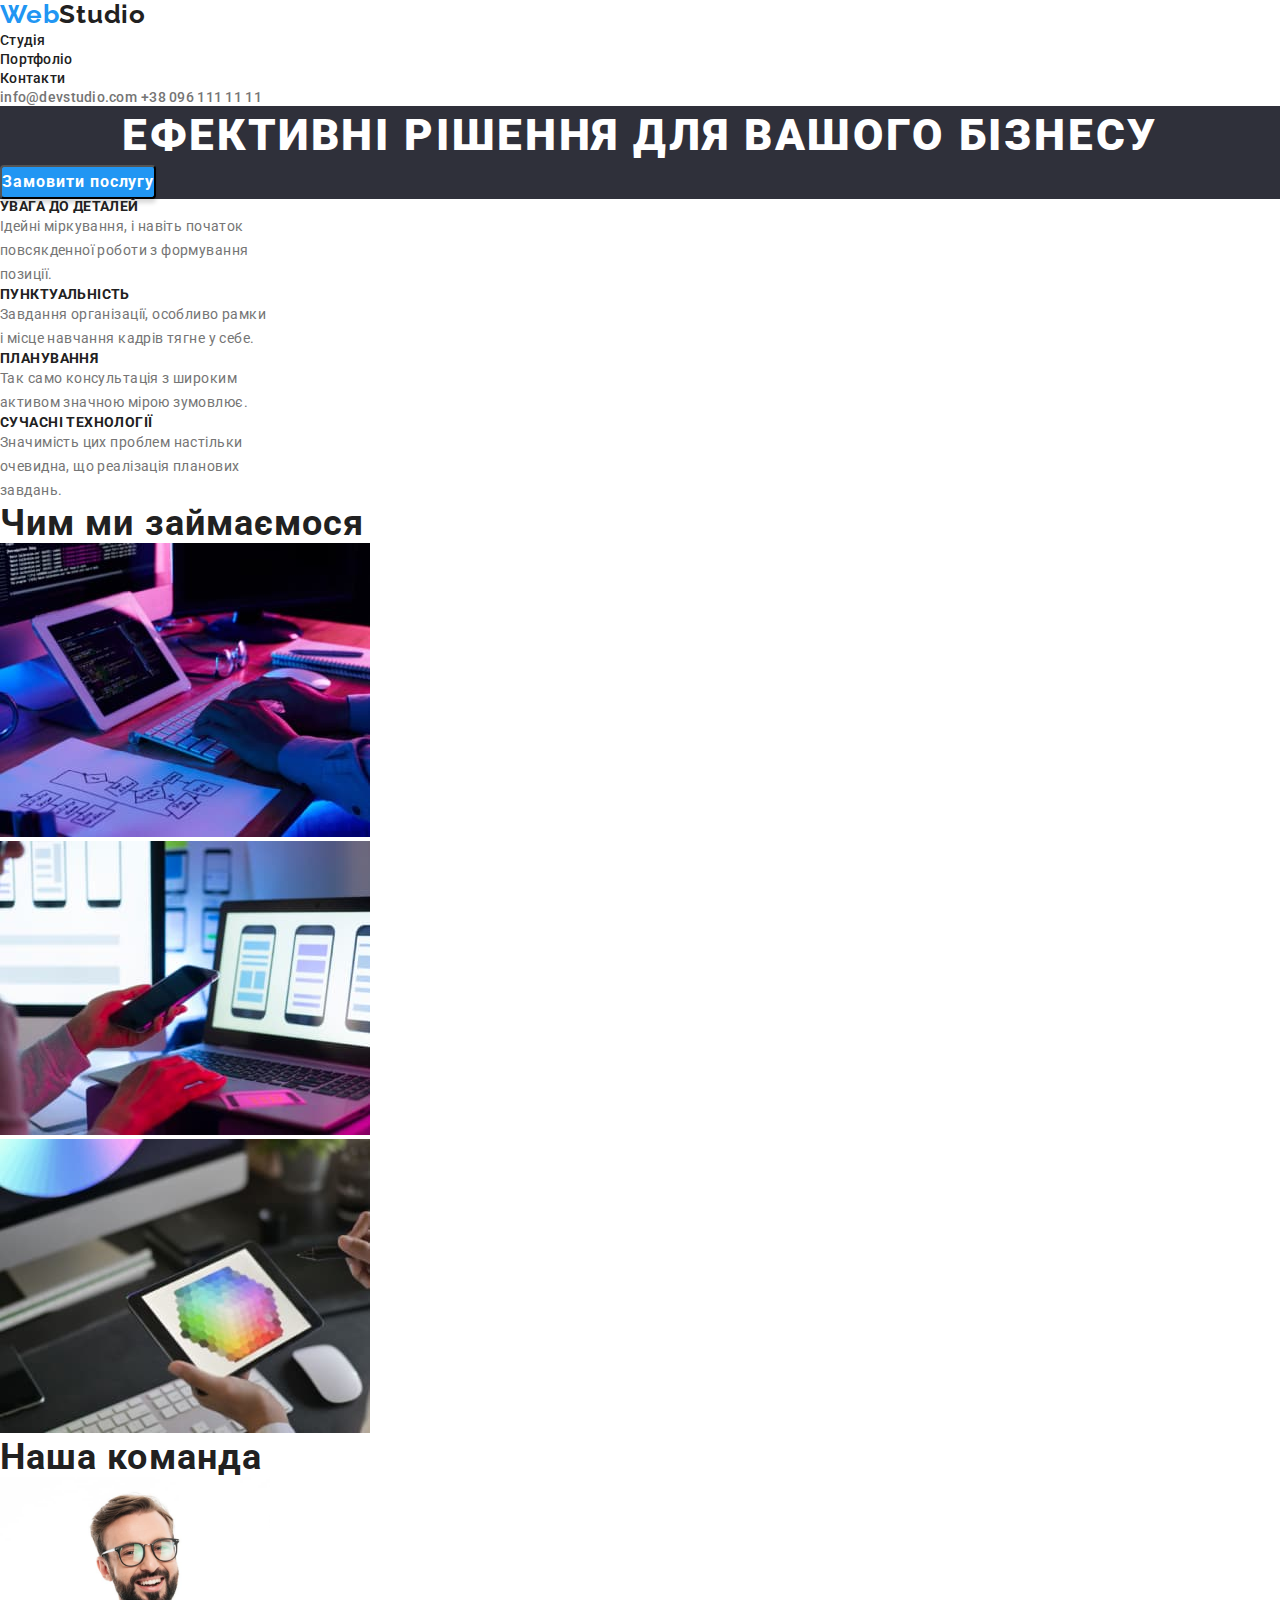
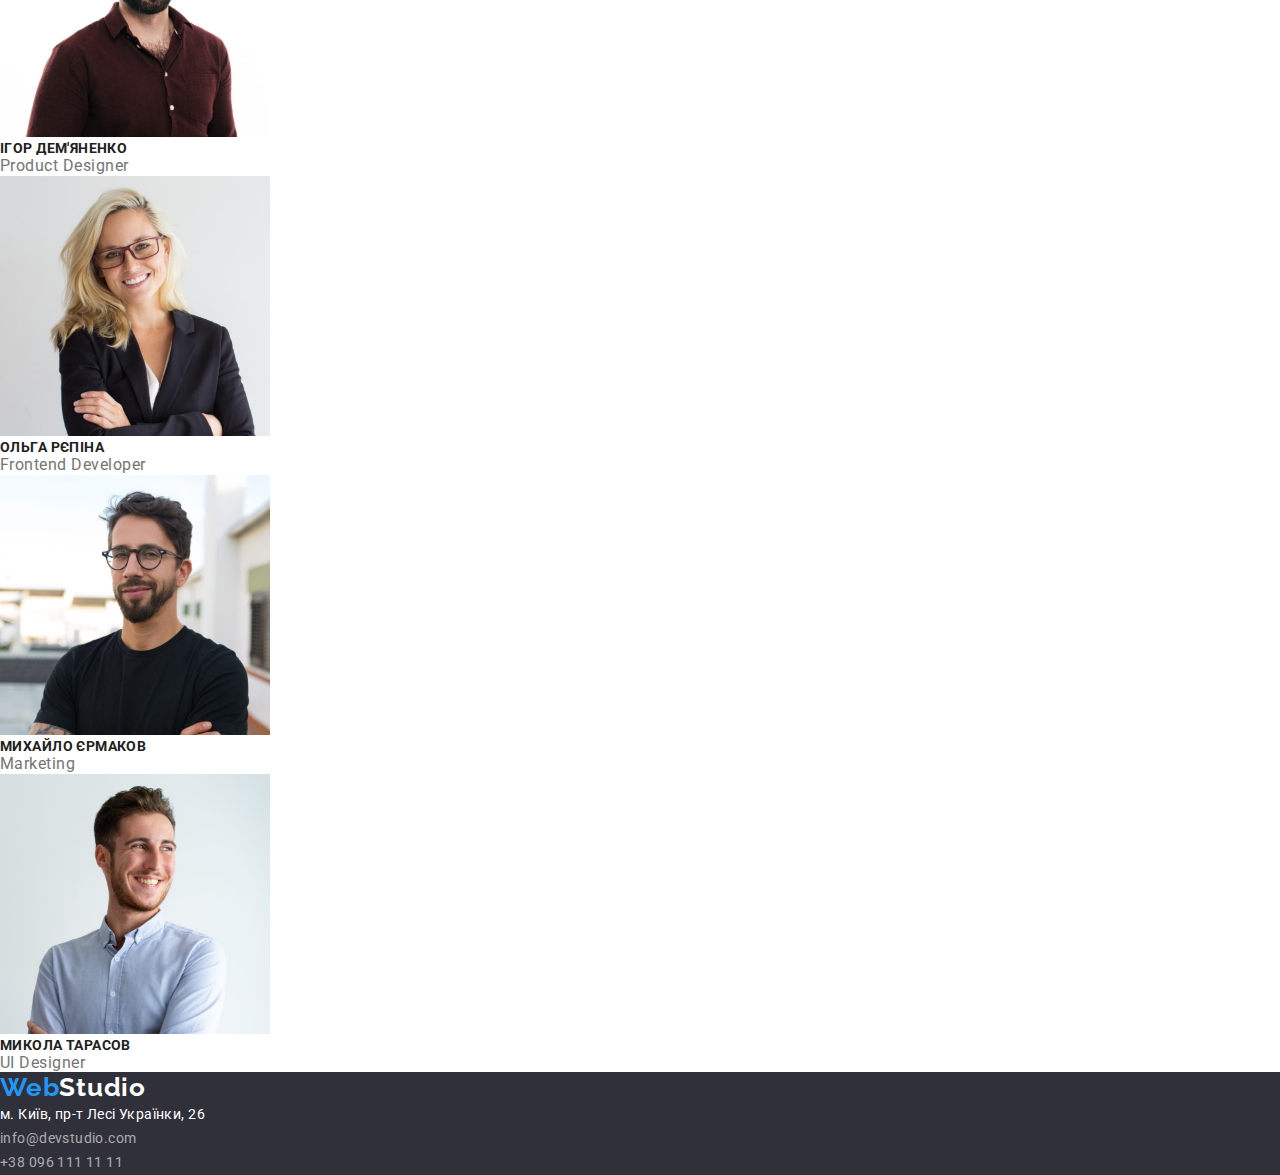
<file: index.html>
<!DOCTYPE html>
<html lang="uk">
<head>
    <meta charset="UTF-8">
    <meta http-equiv="X-UA-Compatible" content="IE=edge">
    <meta name="viewport" content="width=device-width, initial-scale=1.0">
    <link rel="preconnect" href="https://fonts.googleapis.com">
    <link rel="preconnect" href="https://fonts.gstatic.com" crossorigin>
    <link href="https://fonts.googleapis.com/css2?family=Montserrat:wght@400;700&family=Raleway:wght@700&family=Roboto:wght@400;500;700;900&display=swap" rel="stylesheet">
    <link rel="stylesheet" href="./css/styles.css">
    <title>Main</title>
</head>
<body>
    <header class="header">

        <a class="logo" href="./index.html"> <span class="web"> Web</span>Studio </a>

        <nav>
            <ul class="header-nav">
                <li><a class="header-nav-link" href="#">Студія</a></li>
                <li><a class="header-nav-link" href="./portfolio.html">Портфоліо</a></li>
                <li"><a class="header-nav-link"href="#">Контакти</a></li>
            </ul>
        </nav>
        <a class="contact" href="info@devstudio.com">info@devstudio.com</a>
        <a class="contact" href="tel:+380961111111"> +38 096 111 11 11</a>
    </header>

    <main>
        <section class="hero">
            <h1 class="main-title">Ефективні рішення для вашого бізнесу</h1>
            <button class="button" type="button">Замовити послугу</button>
        </section>
    
        <section>
            <h2 class="hide">Description</h2>
            <ul class="link">
                <li >
                    <h3 class="third-header">УВАГА ДО ДЕТАЛЕЙ</h3>
                    <p class="description-paragraph">Ідейні міркування, і навіть початок <br/> повсякденної роботи з формування<br/>  позиції.</p>
                </li>
                <li >
                    <h3 class="third-header">ПУНКТУАЛЬНІСТЬ</h3>
                    <p class="description-paragraph">Завдання організації, особливо рамки <br/> і місце навчання кадрів тягне у себе.</p>
                </li>
                <li >
                    <h3 class="third-header">ПЛАНУВАННЯ</h3>
                    <p class="description-paragraph">Так само консультація з широким <br/> активом значною мірою зумовлює.</p>
                </li>
                <li >
                    <h3 class="third-header">СУЧАСНІ ТЕХНОЛОГІЇ</h3>
                    <p class="description-paragraph">Значимість цих проблем настільки <br/> очевидна, що реалізація планових<br/>  завдань.</p>
                </li>
            </ul>
        </section>

        <section>
            <h2 class="section-title">Чим ми займаємося</h2>
            <ul class="link">
                <li>
                    <img src="./images/box1.jpg" width="370" height="294" alt="Зображення 1 ">
                </li>
                <li>
                    <img src="./images/box2.jpg" width="370" height="294" alt="Зображення 2">
                </li>
                <li>
                    <img src="./images/box3.jpg" width="370" height="294" alt="Зображення 3">
                </li>
            </ul>
        </section>

        <section>
                <h2 class="section-title">Наша команда</h2>
                <ul class="link">
                    <li>
                        <img src="./images/ІгорДем'яненко.jpg" width="270" height="260"  alt="Ігор Дем'яненко"> 
                        <h3 class="third-header" >Ігор Дем'яненко</h3> 
                        <p  class="job-title">Product Designer</p>
                    </li>
                    <li>
                        <img src="./images/ОльгаРєпіна.jpg" width="270" height="260" alt="Ольга Рєпіна"> 
                        <h3 class="third-header"> Ольга Рєпіна </h3> 
                        <p class="job-title">Frontend Developer</p>
                    </li>
                    <li>
                        <img src="./images/МихайлоЄрмаков.jpg" width="270" height="260" alt="Михайло Єрмаков"> 
                        <h3 class="third-header">Михайло Єрмаков</h3> 
                        <p class="job-title">Marketing</p>
                    </li>
                    <li>
                        <img src="./images/МиколаТарасов.jpg" width="270" height="260" alt="Микола Тарасов"> 
                        <h3 class="third-header">Микола Тарасов</h3> 
                        <p class="job-title">UI Designer</p>
                    </li>
                </ul>
        </section>

    </main>


    <footer class="footer">
        <a class="logo-footer" href="./index.html"> <span class="web"> Web</span>Studio </a>
        </a>
        <address>
            <ul class="list-footer">
                <li><a class="footer-link" href="https://goo.gl/maps/dULKnx9jMumqCidh6" target="_blank" rel="noopener noreferrer" class="white">м. Київ, пр-т Лесі Українки, 26</a>
                </li>
                <li><a class="footer-contact" href="info@devstudio.com">info@devstudio.com</a>
                </li>
                <li><a class="footer-contact" href="tel:+380961111111"> +38 096 111 11 11</a>
                </li>
            </ul>
        </address>

        
        
        
    </footer>
    
</body>
</html>
</file>
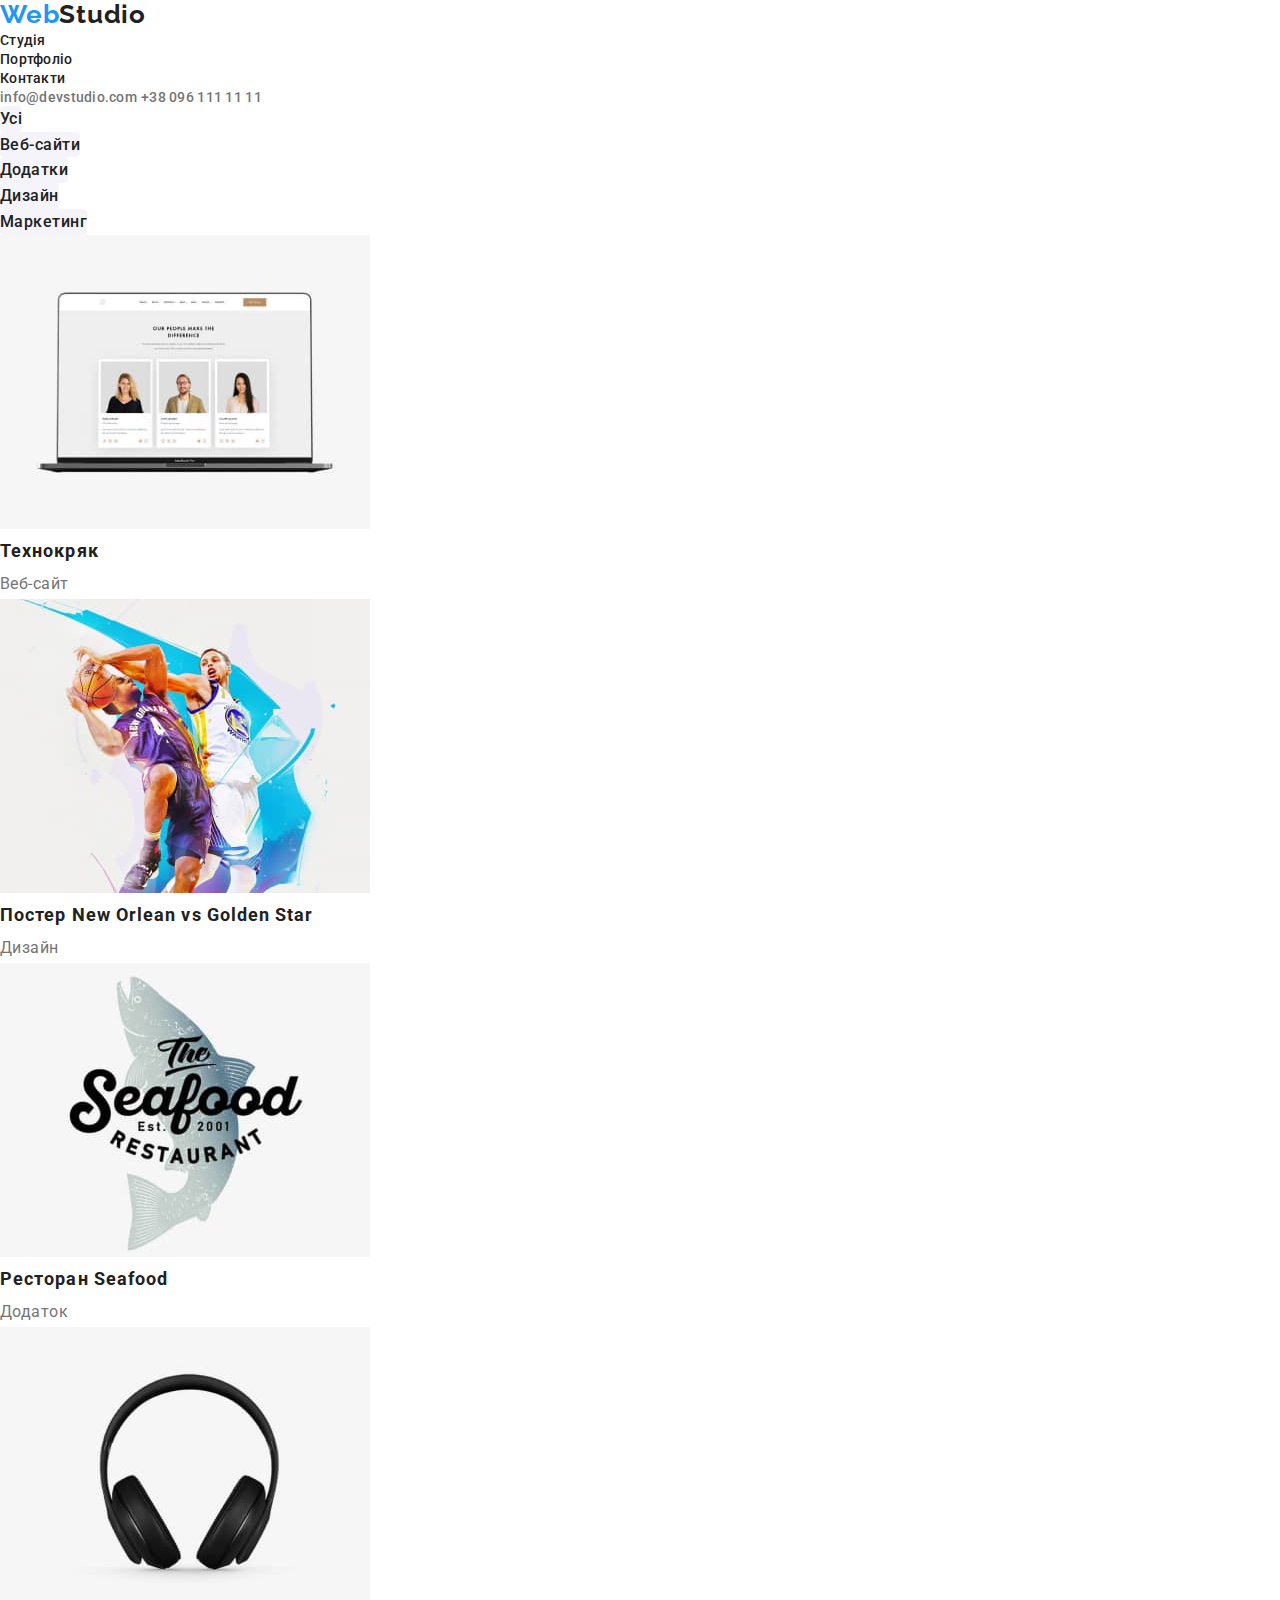
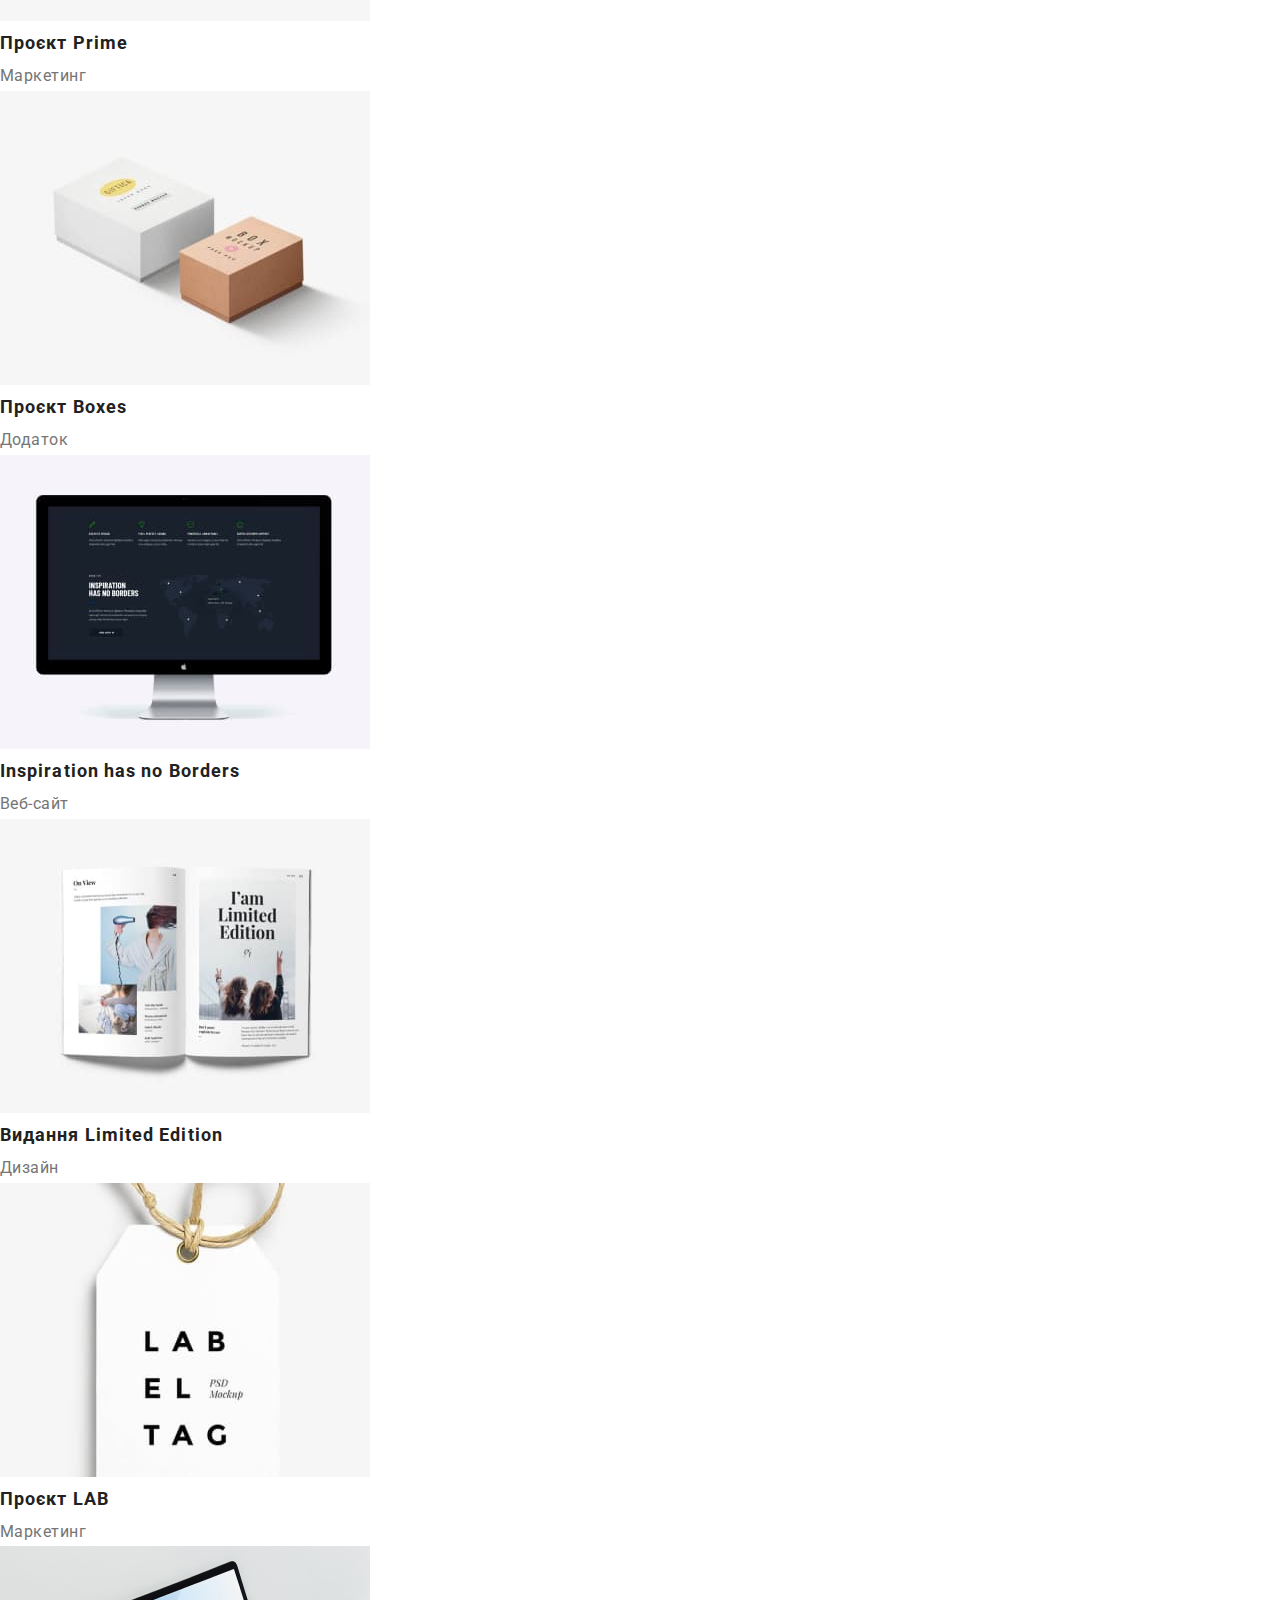
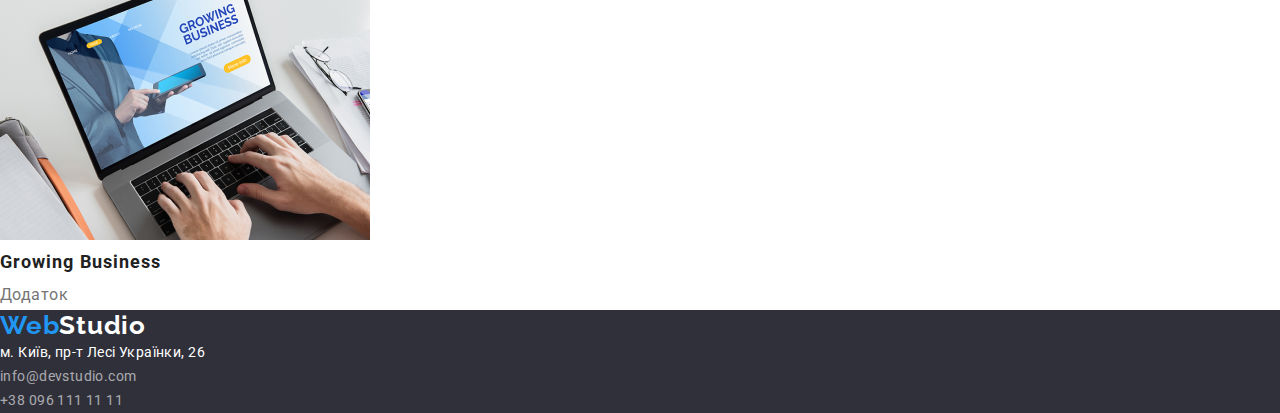
<file: portfolio.html>
<!DOCTYPE html>
<html lang="uk">
<head>
    <meta charset="UTF-8">
    <meta http-equiv="X-UA-Compatible" content="IE=edge">
    <meta name="viewport" content="width=device-width, initial-scale=1.0">
    <link rel="preconnect" href="https://fonts.googleapis.com">
    <link rel="preconnect" href="https://fonts.gstatic.com" crossorigin>
    <link href="https://fonts.googleapis.com/css2?family=Montserrat:wght@400;700&family=Raleway:wght@700&family=Roboto:wght@400;500;700;900&display=swap" rel="stylesheet">
    <link rel="stylesheet" href="./css/styles.css">
    <title>Portfolio</title>
</head>
<body>
    <header class="header">
      <a class="logo" href="./index.html"> <span class="web"> Web</span>Studio </a>
        <nav>
            <ul class="header-nav">
                <li><a class="header-nav-link" href="#">Студія</a></li>
                <li><a class="header-nav-link" href="#">Портфоліо</a></li>
                <li><a class="header-nav-link" href="#">Контакти</a></li>
            </ul>
        </nav>
        <a class="contact" href="info@devstudio.com">info@devstudio.com</a>
        <a class="contact" href="tel:+380961111111"> +38 096 111 11 11</a>
    </header>

    <main>
        <section>
           <ul class="link">
            <li><button class="button-portfolio" type="button">Усі</button></li>
            <li><button class="button-portfolio" type="button">Веб-сайти</button></li>
            <li><button class="button-portfolio" type="button">Додатки</button></li>
            <li><button class="button-portfolio" type="button">Дизайн</button></li>
            <li><button class="button-portfolio" type="button">Маркетинг</button></li>
           </ul>
          
            <h1 class="hide-gallery">Gallery</h1>
            
               <ul class="link">
                  <li> <a href="#">
                    <img src="./images/img1.jpg" width ="370" height="294" alt="Зображення1">
                    <h2 class="gallery-header">Технокряк</h2>
                    <p class="gallery-paragraph">Веб-сайт</p>
                  </a>
                    
                  </li>
                  <li>  <a href="#">
                    <img src="./images/img2.jpg" width="370" height="294" alt="Зображення2">
                    <h2 class="gallery-header">Постер New Orlean vs Golden Star</h2>
                    <p class="gallery-paragraph">Дизайн</p>
                  </a>
                    
                  </li>
                  <li> <a href="#">
                    <img src="./images/img3.jpg" width="370" height="294" alt="Зображення3">
                    <h2 class="gallery-header">Ресторан Seafood</h2>
                    <p class="gallery-paragraph">Додаток</p>
                  </a>
                    
                  </li>
                  <li> <a href="#">
                    <img src="./images/img4.jpg"  width="370" height="294" alt="Зображення4">
                    <h2 class="gallery-header" >Проєкт Prime</h2>
                    <p class="gallery-paragraph">Маркетинг</p>
                  </a>
                  
                  </li>
                  <li> <a href="#">
                    <img src="./images/img5.jpg" width="370" height="294" alt="Зображення5">
                    <h2 class="gallery-header">Проєкт Boxes</h2>
                    <p class="gallery-paragraph">Додаток</p>
                  </a>
                    
                  </li>
                  <li> <a href="#">
                    <img src="./images/img6.jpg" width="370" height="294" alt="Зображення6">
                    <h2 class="gallery-header">Inspiration has no Borders</h2>
                    <p class="gallery-paragraph">Веб-сайт</p>
                  </a>
                    
                  </li>
                  <li> <a href="#">
                    <img src="./images/img7.jpg" width="370" height="294" alt="Зображення7">
                    <h2 class="gallery-header">Видання Limited Edition</h2>
                    <p class="gallery-paragraph">Дизайн</p>
                  </a>
                    
                  </li>
                  <li> <a href="#"><img src="./images/img8.jpg" width="370" height="294" alt="Зображення8">
                    <h2 class="gallery-header">Проєкт LAB</h2>
                    <p class="gallery-paragraph">Маркетинг</p>
                  </a>
                    
                  </li>
                  <li> <a href="#">
                    <img src="./images/img9.jpg" width="370" height="294" alt="Зображення9">
                    <h2 class="gallery-header">Growing Business</h2>
                    <p class="gallery-paragraph">Додаток</p>
                  </a>
                    
                  </li>
               </ul>
        </section>
    </main>


    <footer class="footer">
      <a class="logo-footer" href="./index.html"> <span class="web"> Web</span>Studio </a>
      </a>
      <address>
          <ul class="list">
              <li><a class="footer-link" href="https://goo.gl/maps/dULKnx9jMumqCidh6" target="_blank" rel="noopener noreferrer" class="white">м. Київ, пр-т Лесі Українки, 26</a>
              </li>
              <li><a class="footer-contact" href="info@devstudio.com">info@devstudio.com</a>
              </li>
              <li><a class="footer-contact" href="tel:+380961111111"> +38 096 111 11 11</a>
              </li>
          </ul>
      </address>

</body>
</html>
</file>
<file: css/styles.css>
:root{
    --primary-font:'Roboto';
    --additional-font:'Raleway';
    --primary-text-color:#757575;
    --title-text-color:#212121;
    --title-text-color2:#FFFFFF;
    --accent-color:#2196F3;

}


*{
    margin: 0;
    padding: 0;
}


body{
    font-family: 'Roboto', sans-serif;
    color: var(--title-text-color);

}

.link{
    list-style: none;
}

a{
    text-decoration: none;
    font-style: normal;
   }



/*---------------------HEADER------------------------*/




.header{
    background-color: var(--title-text-color2);
}

.logo{
    color:var(--title-text-color);
    font-family: var(--additional-font);
    font-weight: 700;
    font-size: 26px; 
    line-height: 1.14;
    letter-spacing: 0.03em;
}

.web{
    color: var(--accent-color);
}

.header-nav-link{
    text-decoration: none;
    font-family: var(--primary-font);
    font-weight: 500;
    font-size: 14px;
    line-height: 1.14;
    letter-spacing: 0.02em;
}

   .header-nav-link{
    color: var(--title-text-color);
    }
    
    .header-nav-link:hover,
    .header-nav-link:focus{
        color:var(--accent-color);
        }
    
    .contact{
    color: var(--primary-text-color);
    font-weight: 500;
    font-size: 14px;
    line-height: 1.14;
    letter-spacing: 0.02em;
    }
    
    .contact:hover,
    .contact:focus{
        color:var(--accent-color);
        }

     

/*---------------------MAIN------------------------*/


.hero{
    background-color: #2F303A;
}

.hide{
    border: 0;
    clip: rect(1px,1px,1px,1px);
    -webkit-clip-path:inset(50%);
    clip-path:inset(50%);
    height:1px;
    margin: -1px;
    overflow: hidden;
    padding: 0;
    position: absolute;
    width:1px ;
}

h1,
h2,
h3{
    margin: 0;

}


.main-title{
font-family: var(--primary-font);
font-weight: 900;
font-size: 44px;
line-height: 1.36;
text-align: center;
letter-spacing: 0.06em;
text-transform: uppercase;
color: var(--title-text-color2);
}

.button{
font-family: inherit;
font-weight: 700;
font-size: 16px;
line-height: 1.87;
display: flex;
align-items: center;
text-align: center;
letter-spacing: 0.06em;
color:var(--title-text-color2);
background: var(--accent-color);
box-shadow: 0px 4px 4px rgba(0, 0, 0, 0.15);
border-radius: 4px;
cursor:pointer

}

.button:hover,
.button:focus{
   color:var(--title-text-color2);
   }
  
.section-title{
    font-size: 36px;
    line-height: 1.12;
    letter-spacing: 0.03em;
}


.third-header{
    font-weight: 700;
    font-size: 14px;
    line-height: 1.14;
    letter-spacing: 0.03em;
    text-transform: uppercase;
    font-family: var(--title-text-color);
    
}

.description-paragraph{
    font-family:var(--primary-font);
    font-size: 14px;
    line-height: 1.71;
    letter-spacing: 0.03em;
    color: var(--primary-text-color);
    
    }

.job-title{
    font-size: 16px;
    line-height: 1.18;
    letter-spacing: 0.03em;
    color: var(--primary-text-color);
   }


description{
    color: #212121;
}



/*---------------------MAIN PORTFOLIO------------------------*/

.button-portfolio{
    font-family: var(--primary-font);
    font-weight: 500;
    font-size: 16px;
    line-height: 1.62;
    text-align: center;
    letter-spacing: 0.03em;
    color: var(--title-text-color);
    background: #F5F4FA;
    border: none;
    border-radius: 4px;
    cursor:pointer
   
}

.button-portfolio:hover
{
    background-color: var(--accent-color);
    color:var(--title-text-color2); 
   }

   .hide-gallery{
    border: 0;
    clip: rect(1px,1px,1px,1px);
    -webkit-clip-path:inset(50%);
    clip-path:inset(50%);
    height:1px;
    margin: -1px;
    overflow: hidden;
    padding: 0;
    position: absolute;
    width:1px ;
   }

   .gallery-header{
    color: var(--title-text-color);
    font-weight: 700;
    font-size: 18px;
    line-height: 2;
    letter-spacing: 0.06em; 
}

    .gallery-paragraph{
    font-size: 16px;
    line-height: 1.87;
    letter-spacing: 0.03em;
    color: var(--primary-text-color);
}

/*--------------------FOOTER-----------------*/

.footer{
    background-color:  #2F303A;
}

  .footer-link, 
  .footer-contact {
    font-size: 14px;
    line-height: 1.71;
    letter-spacing: 0.03em;

}


.footer-link {
    color: var(--title-text-color2); 
    text-decoration: none;
    font-family: var(--primary-font);
   
}


.footer-contact{
    color: rgba(255, 255, 255, 0.6);
    text-decoration: none;
    font-family: var(--primary-font);
    
}

.logo-footer{
    color:var(--title-text-color2);
    font-family: var(--additional-font);
    font-weight: 700;
    font-size: 26px; 
    line-height: 1.19;
    letter-spacing: 0.03em;
}
</file>
